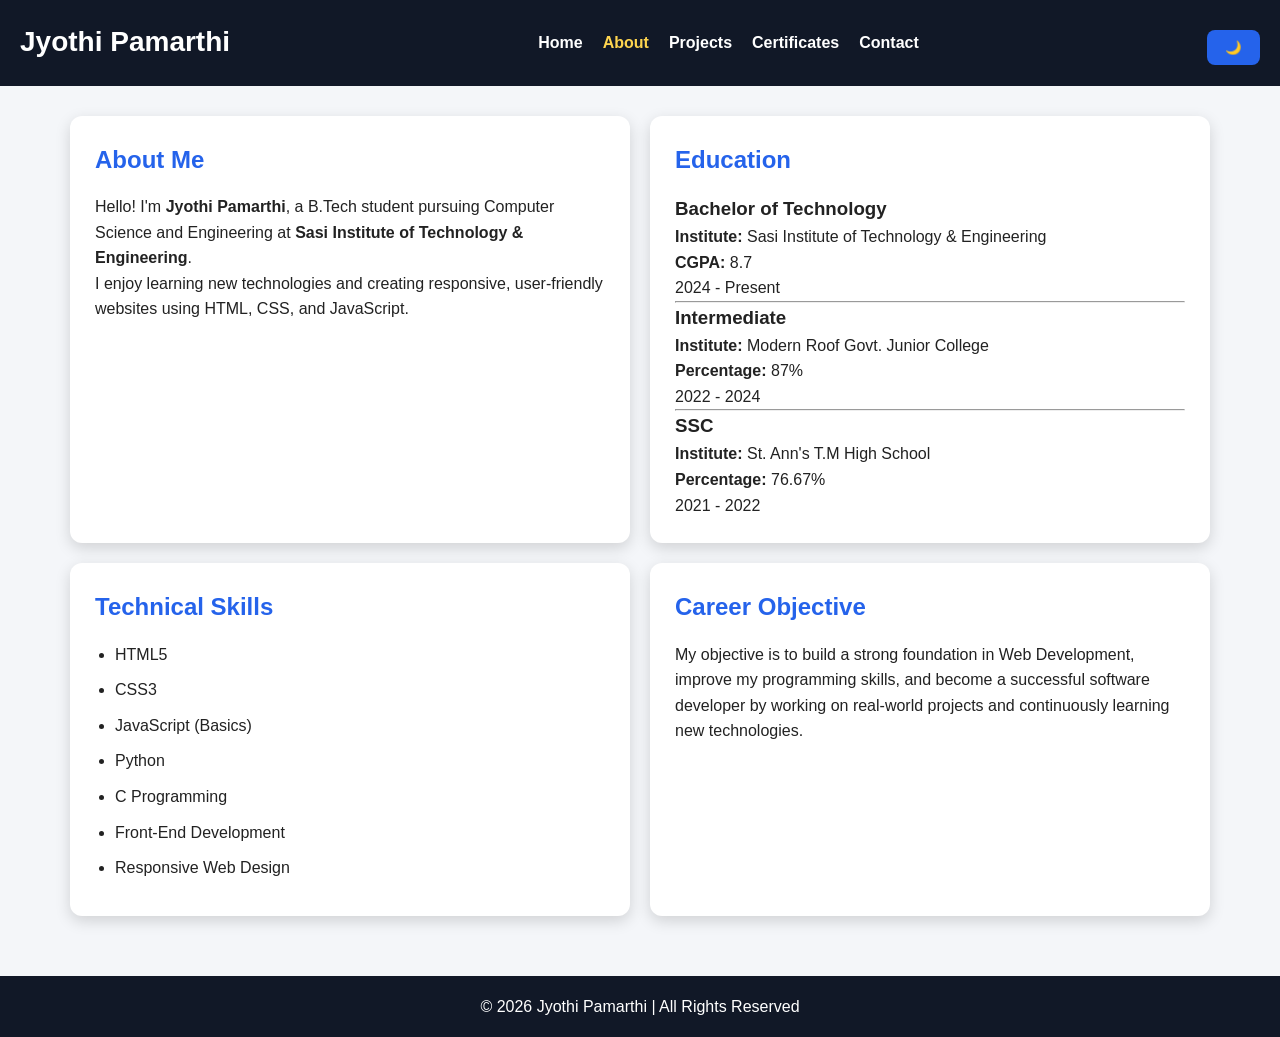
<file: about.html>
<!DOCTYPE html>
<html lang="en">
<head>
<meta charset="UTF-8">
<meta name="viewport" content="width=device-width, initial-scale=1.0">
<title>About | Jyothi Portfolio</title>
<meta name="description" content="About Jyothi Pamarthi, a Computer Science Engineering student passionate about web development.">
<meta name="keywords" content="About, Portfolio, HTML, CSS, JavaScript">
<meta name="author" content="Jyothi Pamarthi">
<link rel="stylesheet" href="styles.css">
</head>
<body>
<header class="header">
    <div class="logo">
        <h1>Jyothi Pamarthi</h1>
    </div>
    <nav class="navbar">
        <ul>
            <li><a href="index.html">Home</a></li>
            <li><a href="about.html" class="active">About</a></li>
            <li><a href="projects.html">Projects</a></li>
            <li><a href="certificates.html">Certificates</a></li>
            <li><a href="contact.html">Contact</a></li>
        </ul>
    </nav>
    <button id="theme-toggle">🌙</button>
</header>
<main class="about-grid">
    <section class="card">
        <h2>About Me</h2>
        <p>
            Hello! I'm <strong>Jyothi Pamarthi</strong>, a B.Tech student
            pursuing Computer Science and Engineering at
            <strong>Sasi Institute of Technology & Engineering</strong>.
        </p>
        <p>
            I enjoy learning new technologies and creating responsive,
            user-friendly websites using HTML, CSS, and JavaScript.
        </p>
    </section>
    <section class="card">
        <h2>Education</h2>
        <div class="education">
            <h3>Bachelor of Technology</h3>
            <p><strong>Institute:</strong> Sasi Institute of Technology & Engineering</p>
            <p><strong>CGPA:</strong> 8.7</p>
            <p>2024 - Present</p>
            <hr>
            <h3>Intermediate</h3>
            <p><strong>Institute:</strong> Modern Roof Govt. Junior College</p>
            <p><strong>Percentage:</strong> 87%</p>
            <p>2022 - 2024</p>
            <hr>
            <h3>SSC</h3>
            <p><strong>Institute:</strong> St. Ann's T.M High School</p>
            <p><strong>Percentage:</strong> 76.67%</p>
            <p>2021 - 2022</p>
        </div>
    </section>
    <section class="card">
        <h2>Technical Skills</h2>
        <ul class="skills-list">
            <li>HTML5</li>
            <li>CSS3</li>
            <li>JavaScript (Basics)</li>
            <li>Python</li>
            <li>C Programming</li>
            <li>Front-End Development</li>
            <li>Responsive Web Design</li>
        </ul>
    </section>
    <section class="card">
        <h2>Career Objective</h2>
        <p>
            My objective is to build a strong foundation in Web Development,
            improve my programming skills, and become a successful software
            developer by working on real-world projects and continuously learning
            new technologies.
        </p>
    </section>
</main>
<footer>
    <p>&copy; 2026 Jyothi Pamarthi | All Rights Reserved</p>
</footer>
<script src="script.js"></script>
</body>
</html>
</file>
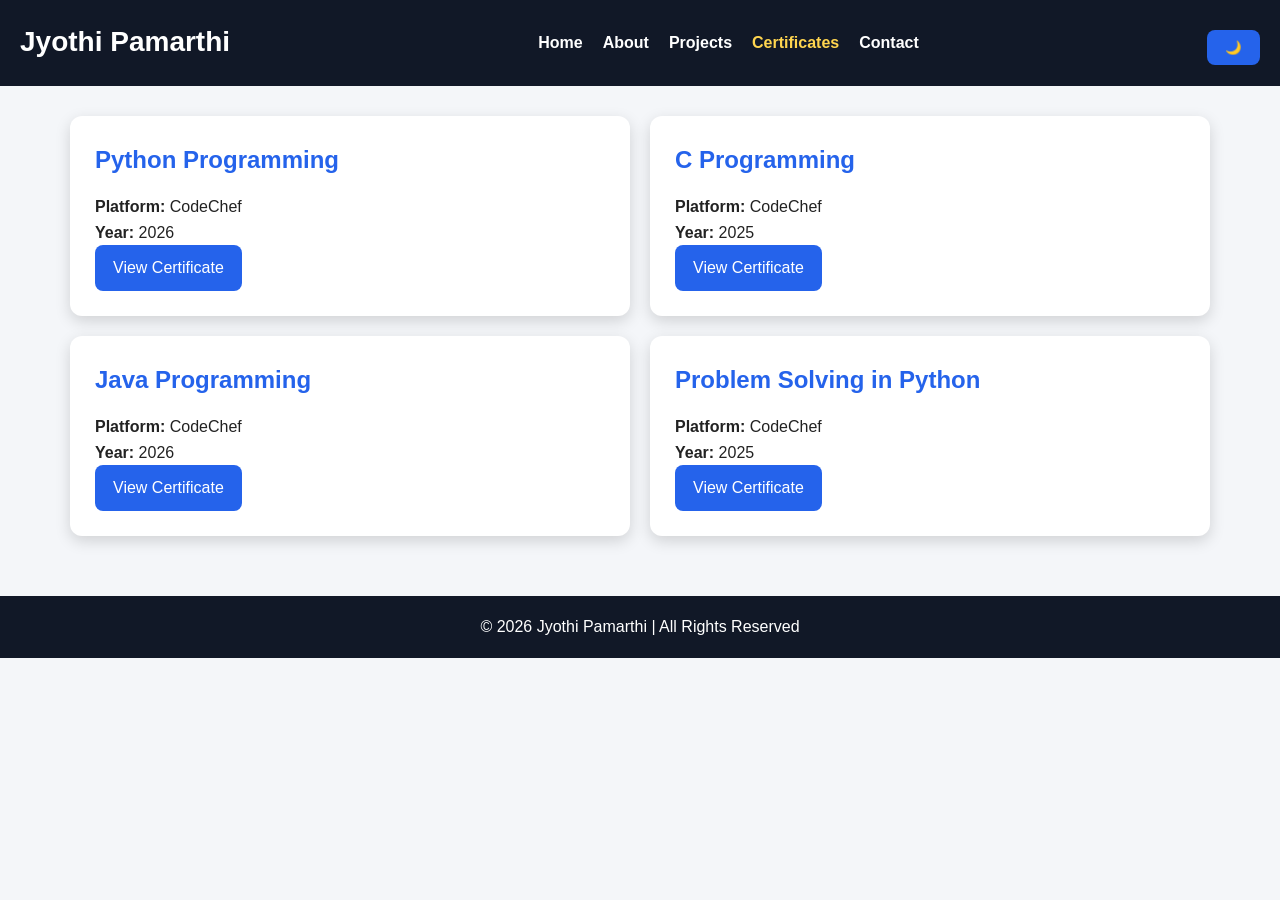
<file: certificates.html>
<!DOCTYPE html>
<html lang="en">

<head>
<meta charset="UTF-8">
<meta name="viewport" content="width=device-width, initial-scale=1.0">

<title>Certificates | Jyothi Portfolio</title>

<meta name="description" content="Certificates earned by Jyothi Pamarthi in programming and web development.">
<meta name="keywords" content="Certificates, Portfolio, Python, C, Java, CodeChef">
<meta name="author" content="Jyothi Pamarthi">

<link rel="stylesheet" href="styles.css">

</head>

<body>

<header class="header">

    <div class="logo">
        <h1>Jyothi Pamarthi</h1>
    </div>

    <nav class="navbar">
        <ul>
            <li><a href="index.html">Home</a></li>
            <li><a href="about.html">About</a></li>
            <li><a href="projects.html">Projects</a></li>
            <li><a href="certificates.html" class="active">Certificates</a></li>
            <li><a href="contact.html">Contact</a></li>
        </ul>
    </nav>

    <button id="theme-toggle">🌙</button>

</header>

<main class="certificate-grid">

    <section class="card">
        <h2>Python Programming</h2>
        <p><strong>Platform:</strong> CodeChef</p>
        <p><strong>Year:</strong> 2026</p>
        <a href="https://www.codechef.com/certificates/public/aaf2fe9" target="_blank" class="btn">
            View Certificate
        </a>
    </section>

    <section class="card">
        <h2>C Programming</h2>
        <p><strong>Platform:</strong> CodeChef</p>
        <p><strong>Year:</strong> 2025</p>
        <a href="https://www.codechef.com/certificates/public/ba6a388" target="_blank" class="btn">
            View Certificate
        </a>
    </section>

    <section class="card">
        <h2>Java Programming</h2>
        <p><strong>Platform:</strong> CodeChef</p>
        <p><strong>Year:</strong> 2026</p>
        <a href="https://www.codechef.com/certificates/public/bb03b96" target="_blank" class="btn">
            View Certificate
        </a>
    </section>

    <section class="card">
        <h2>Problem Solving in Python</h2>
        <p><strong>Platform:</strong> CodeChef</p>
        <p><strong>Year:</strong> 2025</p>
        <a href="https://www.codechef.com/certificates/public/cf2d800" target="_blank" class="btn">
            View Certificate
        </a>
    </section>

</main>

<footer>

    <p>&copy; 2026 Jyothi Pamarthi | All Rights Reserved</p>

</footer>

<script src="script.js"></script>

</body>
</html>
</file>
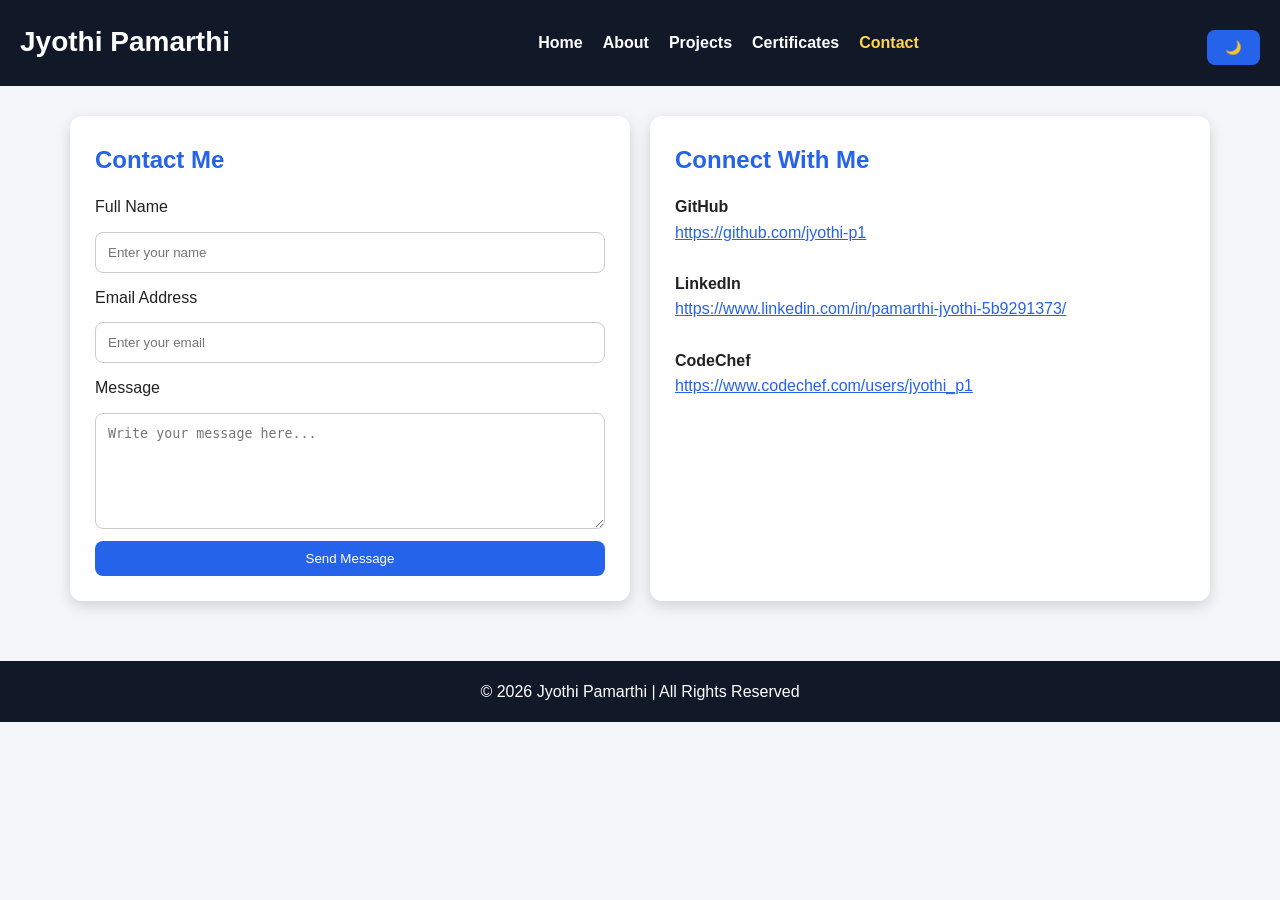
<file: contact.html>
<!DOCTYPE html>
<html lang="en">

<head>
<meta charset="UTF-8">
<meta name="viewport" content="width=device-width, initial-scale=1.0">

<title>Contact | Jyothi Portfolio</title>

<meta name="description" content="Contact Jyothi Pamarthi through email or social platforms.">
<meta name="keywords" content="Contact, Portfolio, GitHub, LinkedIn, CodeChef">
<meta name="author" content="Jyothi Pamarthi">

<link rel="stylesheet" href="styles.css">

</head>

<body>

<header class="header">

    <div class="logo">
        <h1>Jyothi Pamarthi</h1>
    </div>

    <nav class="navbar">
        <ul>
            <li><a href="index.html">Home</a></li>
            <li><a href="about.html">About</a></li>
            <li><a href="projects.html">Projects</a></li>
            <li><a href="certificates.html">Certificates</a></li>
            <li><a href="contact.html" class="active">Contact</a></li>
        </ul>
    </nav>

    <button id="theme-toggle">🌙</button>
</header>
<main class="contact-grid">
    <section class="card">
        <h2>Contact Me</h2>
        <form>

            <label for="name">Full Name</label>
            <input type="text" id="name" placeholder="Enter your name" required>

            <label for="email">Email Address</label>
            <input type="email" id="email" placeholder="Enter your email" required>

            <label for="message">Message</label>
            <textarea id="message" rows="6" placeholder="Write your message here..." required></textarea>

            <button type="submit">Send Message</button>

        </form>
    </section>
    <section class="card">
        <h2>Connect With Me</h2>
        <p><strong>GitHub</strong></p>
        <a href="https://github.com/jyothi-p1" target="_blank">
            https://github.com/jyothi-p1
        </a>
        <br><br>
        <p><strong>LinkedIn</strong></p>
        <a href="https://www.linkedin.com/in/pamarthi-jyothi-5b9291373/" target="_blank">
            https://www.linkedin.com/in/pamarthi-jyothi-5b9291373/
        </a>
        <br><br>
        <p><strong>CodeChef</strong></p>
        <a href="https://www.codechef.com/users/jyothi_p1" target="_blank">
            https://www.codechef.com/users/jyothi_p1
        </a>
    </section>
</main>
<footer>
    <p>&copy; 2026 Jyothi Pamarthi | All Rights Reserved</p>
</footer>
<script src="script.js"></script>

</body>
</html>
</file>
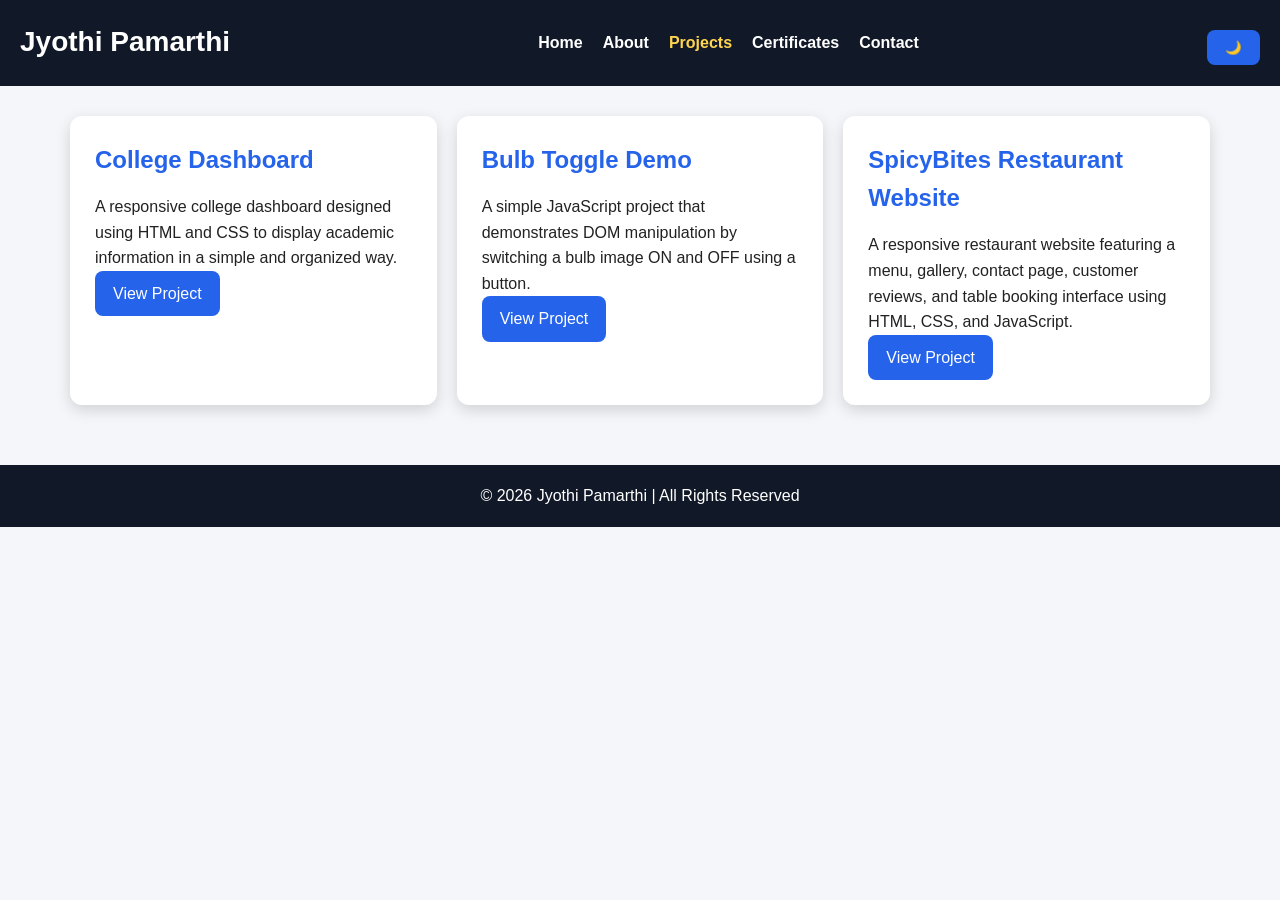
<file: projects.html>
<!DOCTYPE html>
<html lang="en">

<head>
<meta charset="UTF-8">
<meta name="viewport" content="width=device-width, initial-scale=1.0">

<title>Projects | Jyothi Portfolio</title>

<meta name="description" content="Projects developed by Jyothi Pamarthi showcasing web development skills.">
<meta name="keywords" content="Portfolio, Projects, HTML, CSS, JavaScript, Web Development">
<meta name="author" content="Jyothi Pamarthi">

<link rel="stylesheet" href="styles.css">

</head>

<body>

<header class="header">

    <div class="logo">
        <h1>Jyothi Pamarthi</h1>
    </div>

    <nav class="navbar">
        <ul>
            <li><a href="index.html">Home</a></li>
            <li><a href="about.html">About</a></li>
            <li><a href="projects.html" class="active">Projects</a></li>
            <li><a href="certificates.html">Certificates</a></li>
            <li><a href="contact.html">Contact</a></li>
        </ul>
    </nav>

    <button id="theme-toggle">🌙</button>

</header>

<main class="projects-grid">

    <section class="card">

        <h2>College Dashboard</h2>

        <p>
            A responsive college dashboard designed using HTML and CSS
            to display academic information in a simple and organized way.
        </p>

        <a href="https://jyothi-p1.github.io/college-dashboard/"
           target="_blank"
           class="btn">
           View Project
        </a>

    </section>

    <section class="card">

        <h2>Bulb Toggle Demo</h2>

        <p>
            A simple JavaScript project that demonstrates DOM manipulation
            by switching a bulb image ON and OFF using a button.
        </p>

        <a href="https://github.com/jyothi-p1/bulbdemo.git"
           target="_blank"
           class="btn">
           View Project
        </a>

    </section>

    <section class="card">

        <h2>SpicyBites Restaurant Website</h2>

        <p>
            A responsive restaurant website featuring a menu, gallery,
            contact page, customer reviews, and table booking interface
            using HTML, CSS, and JavaScript.
        </p>

        <a href="https://jyothi-p1.github.io/spicybites-restaurent/"
           target="_blank"
           class="btn">
           View Project
        </a>

    </section>

</main>

<footer>

    <p>&copy; 2026 Jyothi Pamarthi | All Rights Reserved</p>

</footer>

<script src="script.js"></script>

</body>
</html>
</file>
<file: styles.css>
:root{
    --primary:#2563eb;
    --secondary:#1e3a8a;
    --background:#f4f6f9;
    --card:#ffffff;
    --text:#222;
    --header:#111827;
    --footer:#111827;
    --shadow:0 5px 15px rgba(0,0,0,0.15);
}

.dark-mode{
    --background:#121212;
    --card:#1f1f1f;
    --text:#ffffff;
    --header:#000;
    --footer:#000;
    --primary:#60a5fa;
}

*{
    margin:0;
    padding:0;
    box-sizing:border-box;
}

body{
    font-family:Arial, Helvetica, sans-serif;
    background:var(--background);
    color:var(--text);
    line-height:1.6;
    transition:0.3s;
}

.header{
    display:flex;
    justify-content:space-between;
    align-items:center;
    flex-wrap:wrap;
    background:var(--header);
    color:white;
    padding:20px;
}

.logo h1{
    font-size:28px;
}

.navbar ul{
    display:flex;
    list-style:none;
    gap:20px;
    flex-wrap:wrap;
}

.navbar a{
    color:white;
    text-decoration:none;
    font-weight:bold;
    transition:.3s;
}

.navbar a:hover,
.navbar .active{
    color:#ffd54f;
}

.btn,
button{
    display:inline-block;
    background:var(--primary);
    color:white;
    text-decoration:none;
    padding:10px 18px;
    border:none;
    border-radius:8px;
    cursor:pointer;
    transition:.3s;
}

.btn:hover,
button:hover{
    transform:translateY(-2px);
    opacity:.9;
}

#theme-toggle{
    margin-top:10px;
}

.home-grid,
.about-grid,
.projects-grid,
.certificate-grid,
.contact-grid{
    display:grid;
    grid-template-columns:1fr;
    gap:20px;
    padding:30px;
}

.hero{
    display:grid;
    grid-template-columns:1fr;
    gap:20px;
    align-items:center;
}

.hero-image{
    text-align:center;
}

.profile-img{
    width:250px;
    max-width:100%;
    border-radius:50%;
    box-shadow:var(--shadow);
}

.hero-content{
    text-align:center;
}

.card{
    background:var(--card);
    padding:25px;
    border-radius:12px;
    box-shadow:var(--shadow);
    transition:.3s;
}

.card:hover{
    transform:translateY(-5px);
}

.card h2{
    margin-bottom:15px;
    color:var(--primary);
}

ul{
    padding-left:20px;
}

li{
    margin:10px 0;
}

form{
    display:flex;
    flex-direction:column;
    gap:12px;
}

input,
textarea{
    padding:12px;
    border:1px solid #ccc;
    border-radius:8px;
    width:100%;
}

a{
    color:var(--primary);
}

a:hover{
    text-decoration:underline;
}

footer{
    background:var(--footer);
    color:white;
    text-align:center;
    padding:18px;
    margin-top:30px;
}

@media (min-width:768px){

.hero{
    grid-template-columns:1fr 1fr;
}

.projects-grid,
.certificate-grid{
    grid-template-columns:repeat(2,1fr);
}

.about-grid{
    grid-template-columns:repeat(2,1fr);
}

.contact-grid{
    grid-template-columns:1fr 1fr;
}

}

@media (min-width:1024px){

.home-grid{
    max-width:1200px;
    margin:auto;
}

.about-grid,
.projects-grid,
.certificate-grid,
.contact-grid{
    max-width:1200px;
    margin:auto;
}

.projects-grid{
    grid-template-columns:repeat(3,1fr);
}

.certificate-grid{
    grid-template-columns:repeat(2,1fr);
}

}
</file>
